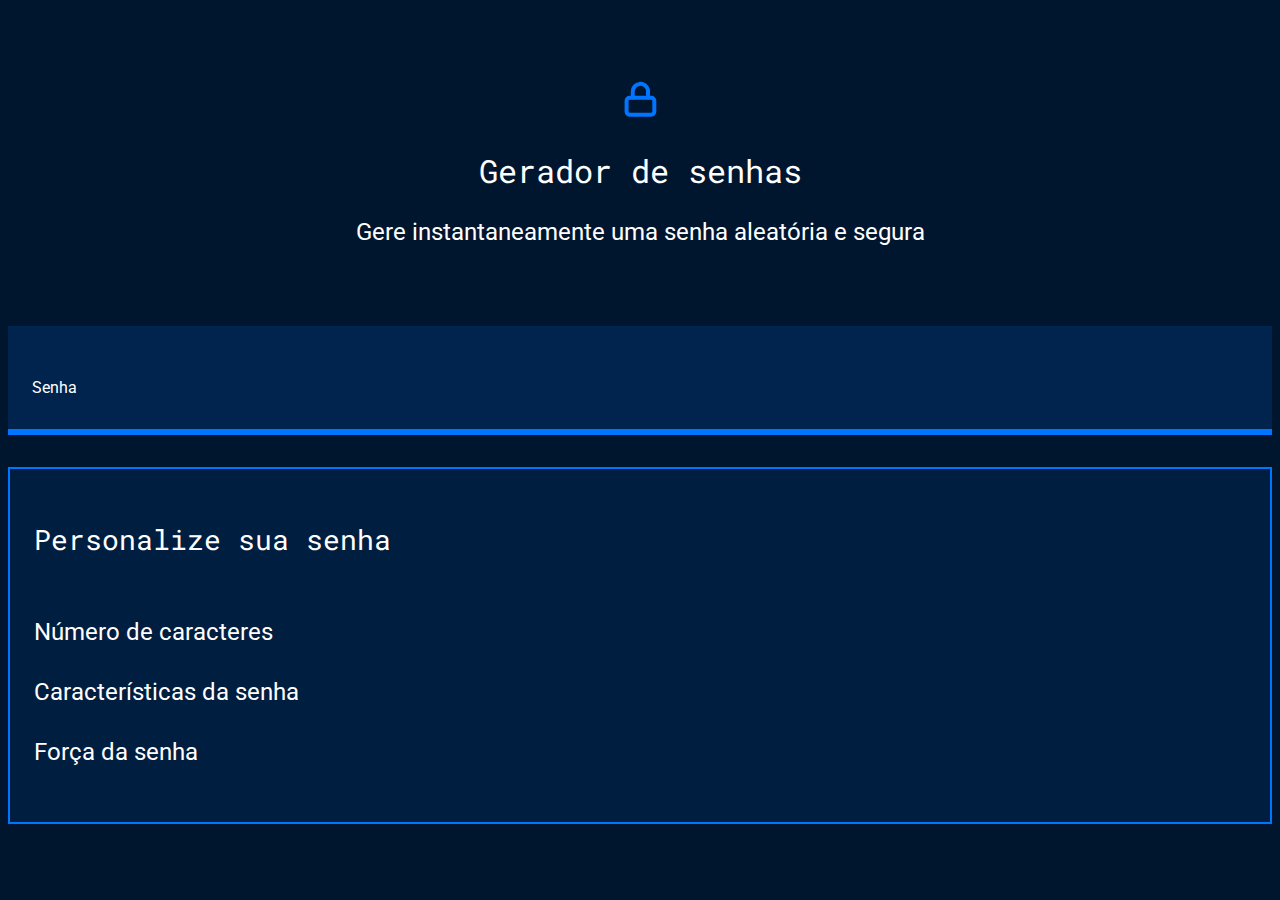
<file: gerador_senha/index.html>
<!DOCTYPE html>
<html lang="pt-br">
<head>
    <meta charset="UTF-8">
    <meta name="viewport" content="width=device-width, initial-scale=1.0">
    <title>Gerador de senha</title>
    <link rel="stylesheet" href="style.css">

</head>
<body>
    <section class="conteudo"></section>
    <body>
        <div class="conteudo-titulo">
            <img src="unlock.svg" alt="cadeado fechado"> 
            <h2 class="titulo-principal">Gerador de senhas</h2>
            <h3 class="titulo-secundario">Gere instantaneamente uma senha aleatória e segura</h3>
        </div>
        <div class="conteudo-senha">
            <label for="senha">Senha</label>
            <input name="senha" type="text" id="campo-senha"/>
        </div>
        <div class="parametro">
            <h3 class="parametro-titulo">Personalize sua senha</h3>
            <div class="parametro-coluna__senha">
             </div>
             <div class="parametro-senha">
                <h4 class="parametro-senha__titulo">Número de caracteres</h4>
              </div>
              <div class="parametro-senha">
                <h4 class="parametro-senha__titulo">Características da senha</h4>
            </div>
            <div class="parametro-senha">
                <h4 class="parametro-senha__titulo">Força da senha</h4>
            </div>
         </div>
    </body>
    
</body> 
</html>
</file>
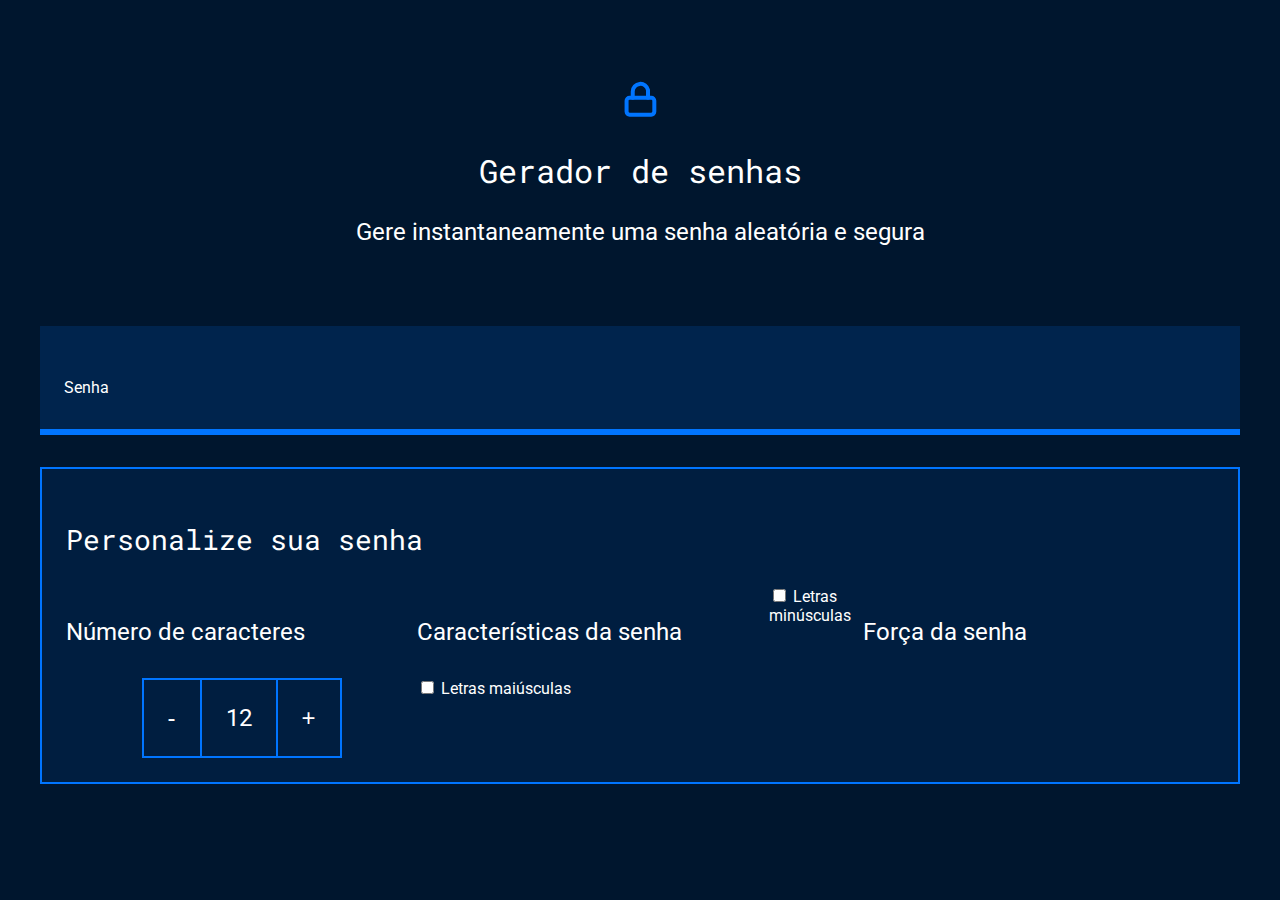
<file: gerador_senha1-main/gerador_senha/index.html>
<!DOCTYPE html>
<html lang="pt-br">

<head>
    <meta charset="UTF-8">
    <meta name="viewport" content="width=device-width, initial-scale=1.0">
    <title>Gerador de senha</title>
    <link rel="stylesheet" href="style.css">
</head>

<body>
    <section class="conteudo">
        <div class="conteudo-titulo">
            <img src="unlock.svg" alt="cadeado fechado">
            <h2 class="titulo-principal">Gerador de senhas</h2>
            <h3 class="titulo-secundario">Gere instantaneamente uma senha aleatória e segura</h3>
        </div>
        <div class="conteudo-senha">
            <label for="senha">Senha</label>
            <input name="senha" type="text" id="campo-senha">
        </div>
        <div class="parametro">
            <h3 class="parametro-titulo">Personalize sua senha</h3>
            <div class="parametro-coluna__senha">
                <div class="parametro-senha">
                    <h4 class="parametro-senha__titulo">Número de caracteres</h4>
                    <div class="parametro-senha-botoes">
                        <button class="parametro-senha__botao">-</button>
                        <p class="parametro-senha__texto">12</p>
                        <button class="parametro-senha__botao">+</button>
                        </div>
                </div>                
                <div class="parametro-senha">
                    <h4 class="parametro-senha__titulo">Características da senha</h4>
                    <input name="minusculo" type="checkbox">
                    <label for="maiusculo">Letras maiúsculas</label>
                </div>
                <div class="parametro-senha-checkbox">
                    <input name="minusculo" type="checkbox">
                    <label for="minusculo">Letras minúsculas</label>
                </div>
                <div class="parametro-senha">
                    <h4 class="parametro-senha__titulo">Força da senha</h4>
                </div>
            </div>
        </div>
    </section>
</body>

</html>
</file>
<file: gerador_senha/style.css>
@import url('https://fonts.googleapis.com/css2?family=Roboto&family=Roboto+Mono&display=swap');

:root{
    --branco: white;
    --cor-de-fundo: #00162E;
    --fundo-senha: #00244D;
    --fundo-texto: #001E40;
    --borda: #0075FF;
    --roboto: 'Roboto', sans-serif;
    --roboto-mono: 'Roboto Mono', monospace;
}
 
*{
    font-weight: 400;
}

body{
    color: var(--branco);
    background-color: var(--cor-de-fundo);
    font-family: var(--roboto);
}

.titulo-principal{
    font-family: var(--roboto-mono);
    font-size: 32px;
}

.titulo-secundario{
    font-size: 24px;
    font-weight: 400;
}
 
.conteudo-titulo{ 
    text-align: center;
    margin-top: 80px;
}
.conteudo-senha{
    margin-top: 80px;
    background: var(--fundo-senha);
    padding: 24px;
    border-bottom: 6px solid var(--borda);
}
#campo-senha {
    background-color: var(--fundo-senha);
    border: none;
    color: var(--branco);
    font-family: var(--roboto-mono);
    font-size: 40px;
    width: 70%;
}
#campo-senha:focus {
    outline: none;
}
.conteudo{
    max-width: 1200px;
    margin: 0 auto;
}
.parametro{
    background-color: var(--fundo-texto);
    border: 2px solid var(--borda);
    margin-top: 32px;
    padding: 24px;
}
.parametro-titulo{
    font-family: var(--roboto-mono);
    font-size: 28px;
}
.parametro-senha__titulo{
    font-size:24px;
}
.parametro-coluna__senha{
    display: flex;
    flex-direction: column;
    justify-content: center;
}
</file>
<file: gerador_senha1-main/gerador_senha/style.css>
@import url('https://fonts.googleapis.com/css2?family=Roboto&family=Roboto+Mono&display=swap');

:root{
    --branco: white;
    --cor-de-fundo: #00162E;
    --fundo-senha: #00244D;
    --fundo-texto: #001E40;
    --borda: #0075FF;
    --roboto: 'Roboto', sans-serif;
    --roboto-mono: 'Roboto Mono', monospace;
}

*{
    font-weight: 400;
}

body{
    color: var(--branco);
    background-color: var(--cor-de-fundo);
    font-family: var(--roboto);
}

.titulo-principal{
    font-family: var(--roboto-mono);
    font-size: 32px;
}

.titulo-secundario{
    font-size: 24px;
}

.conteudo-titulo{
    text-align: center;
    margin-top: 80px;
}

.conteudo-senha{
    margin-top: 80px; 
    background: var(--fundo-senha);
    padding: 24px;
    border-bottom: 6px solid var(--borda);
}

#campo-senha{
    background-color: var(--fundo-senha);
    border: none;
    color: var(--branco);
    font-family: var(--roboto-mono);
    font-size: 40px;
    width: 70%;
}

#campo-senha:focus{
    outline: none;
}

.conteudo{
    max-width: 1200px;
    margin: 0 auto;
}

.parametro{
    background-color: var(--fundo-texto);
    border: 2px solid var(--borda);
    margin-top: 32px;
    padding: 24px;
}

.parametro-titulo{
    font-family: var(--roboto-mono);
    font-size: 28px;
}

.parametro-senha__titulo{
    font-size:24px;
}

.parametro-coluna__senha{
    display: flex;
    flex-direction: column;
    justify-content: center;
}
.parametro-senha{
    width: 50%;
    margin: 0 auto;
}

.parametro-senha-botoes{
    display: flex;
    justify-content: center;
}

.parametro-senha__botao{
    background-color: var(--fundo-texto);
    color: var(--branco);
    border: 2px solid var(--borda);
    padding: 24px;
    font-size: 24px; 
    cursor: pointer;
}

.parametro-senha__texto{
    padding: 24px;
    border-top: 2px solid var(--borda);
    border-bottom: 2px solid var(--borda);
    margin: 0;
    font-size: 24px;
}

@media screen and (min-width: 768px) {
    .parametro-coluna__senha{
        flex-direction: row;
    }
}
</file>
